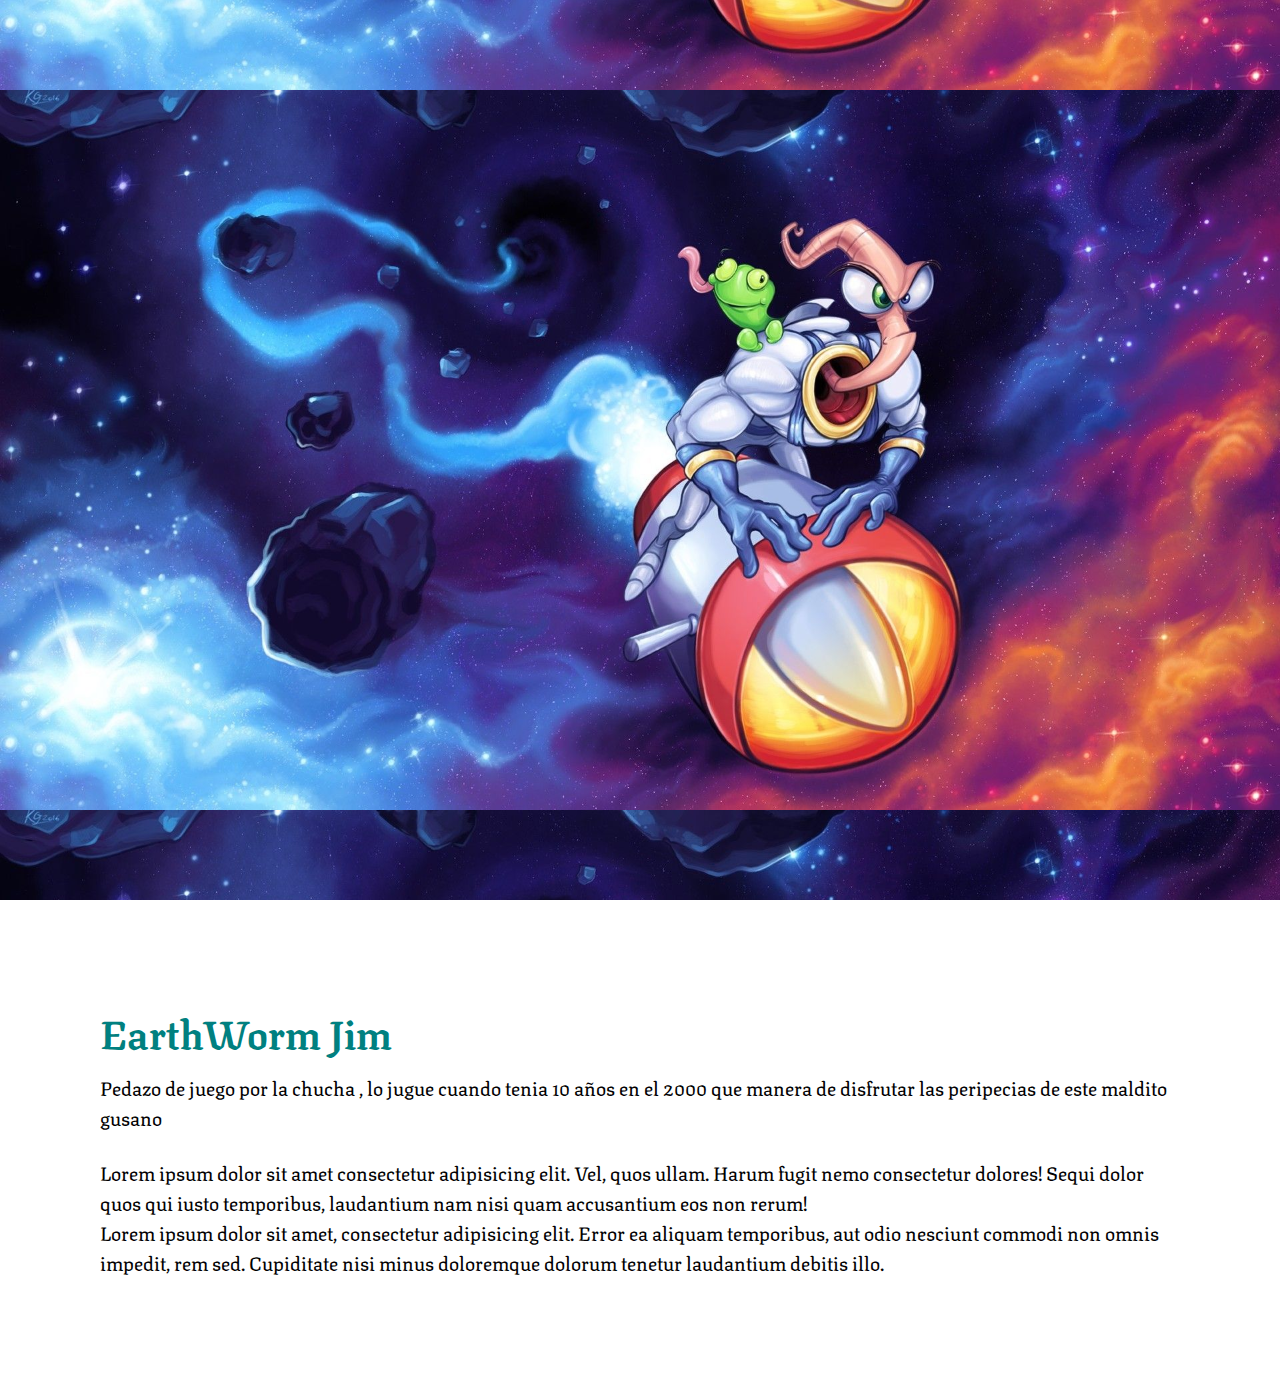
<file: 0-diseño/index.html>
<!DOCTYPE html>
<html lang="en">
<head>
    <meta charset="UTF-8">
    <meta name="viewport" content="width=device-width, initial-scale=1.0">
    <link rel="stylesheet" href="main.css">
    <title>Diseño 0</title>
</head>
<body>
    <div id="header"></div>
    <section>
        <h2>EarthWorm Jim</h2>
        <p>Pedazo de juego por la chucha , lo jugue cuando tenia 10 años en el 2000 que manera de disfrutar las peripecias de este maldito gusano</p>
        <br>
        <p>Lorem ipsum dolor sit amet consectetur adipisicing elit. Vel, quos ullam. Harum fugit nemo consectetur dolores! Sequi dolor quos qui iusto temporibus, laudantium nam nisi quam accusantium eos non rerum!</p>
        <p>Lorem ipsum dolor sit amet, consectetur adipisicing elit. Error ea aliquam temporibus, aut odio nesciunt commodi non omnis impedit, rem sed. Cupiditate nisi minus doloremque dolorum tenetur laudantium debitis illo.</p>
    </section>
    <script src="main.js"></script>
</body>
</html>
</file>
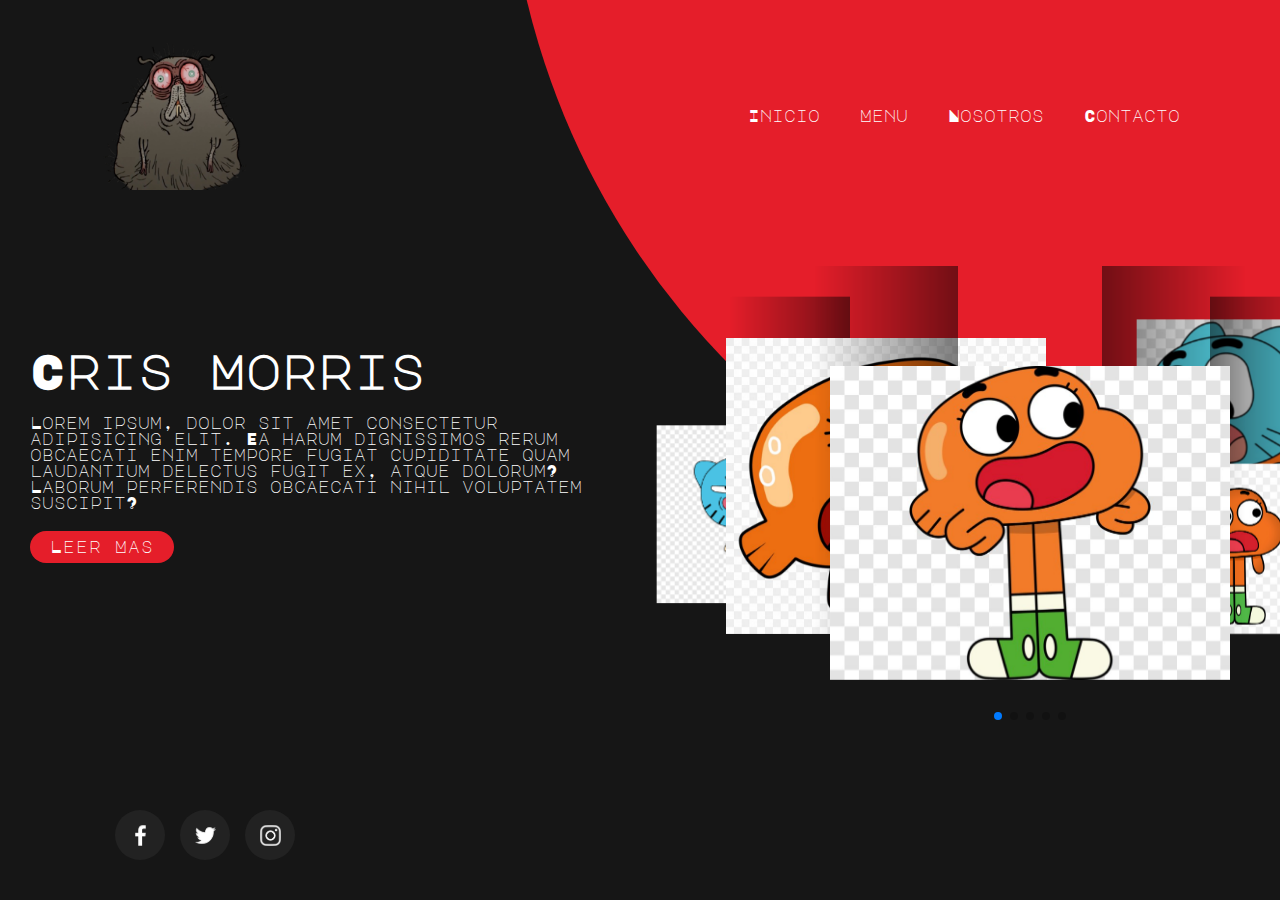
<file: 01-diseño/index.html>
<!DOCTYPE html>
<html lang="en">
<head>
    <meta charset="UTF-8">
    <meta name="viewport" content="width=device-width, initial-scale=1.0">
    <link rel="stylesheet" href="https://unpkg.com/swiper/swiper-bundle.min.css">
    <link rel="stylesheet" href="main.css">
    <title>Diseño 01</title>
</head>
<body>
    <section >
        <div class="circulo"></div>
        <header>
            <a href="#">
                <img src="cris.png" class="logo">
            </a>
            <div class="toogle" onclick="menuToogle()"></div>
            <ul class="nav">
                <li><a href="#">Inicio</a></li>
                <li><a href="#">Menu</a></li>
                <li><a href="#">Nosotros</a></li>
                <li><a href="#">Contacto</a></li>
            </ul>
        </header>
        <div class="content">
            <div class="textBox">
                <h2>Cris Morris</h2>
                <p>Lorem ipsum, dolor sit amet consectetur adipisicing elit. Ea harum dignissimos rerum obcaecati enim tempore fugiat cupiditate quam laudantium delectus fugit ex, atque dolorum? Laborum perferendis obcaecati nihil voluptatem suscipit?</p>
                <a href="#">Leer Mas</a>
            </div>

            <div class="imgBox">
                <div class="swiper-container">
                    <div class="swiper-wrapper">
                        <div class="swiper-slide"> <img src="darwin.jpg"></div>
                        <div class="swiper-slide"> <img src="dar.jpg"></div>
                        <div class="swiper-slide"> <img src="dar1.jpg"></div>
                        <div class="swiper-slide"> <img src="dar2.png"></div>
                        <div class="swiper-slide"> <img src="dar3.jpg"></div>
                     
                    </div>
                    <!-- Add Pagination -->
                    <div class="swiper-pagination"></div>
                  </div>
            </div>

        </div>
        <ul class="sci">
            <li><a href="#"><img src="facebook.png"></a></li>
            <li><a href="#"><img src="twitter.png"></a></li>
            <li><a href="#"><img src="instagram.png"></a></li>
        </ul>
    </section>
    <script src="https://unpkg.com/swiper/swiper-bundle.min.js"></script>
    <script src="main.js"></script>
</body>
</html>
</file>
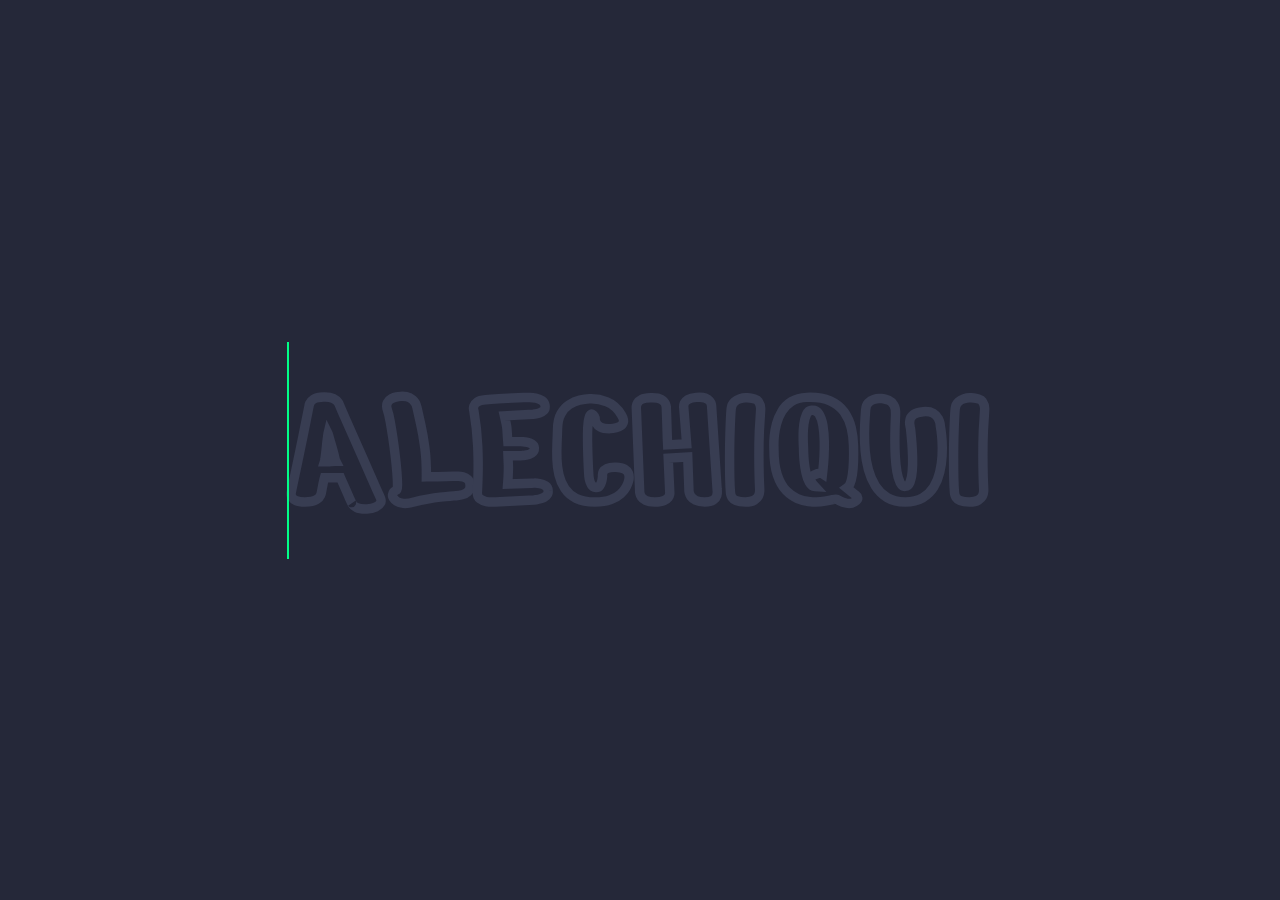
<file: 02-diseño/index.html>
<!DOCTYPE html>
<html lang="en">
<head>
    <meta charset="UTF-8">
    <meta name="viewport" content="width=device-width, initial-scale=1.0">
    <link rel="stylesheet" href="main.css">
    <title>Texto Efecto</title>
</head>
<body>
    <h1 data-text="AleChiqui">AleChiqui</h1>
</body>
</html>
</file>
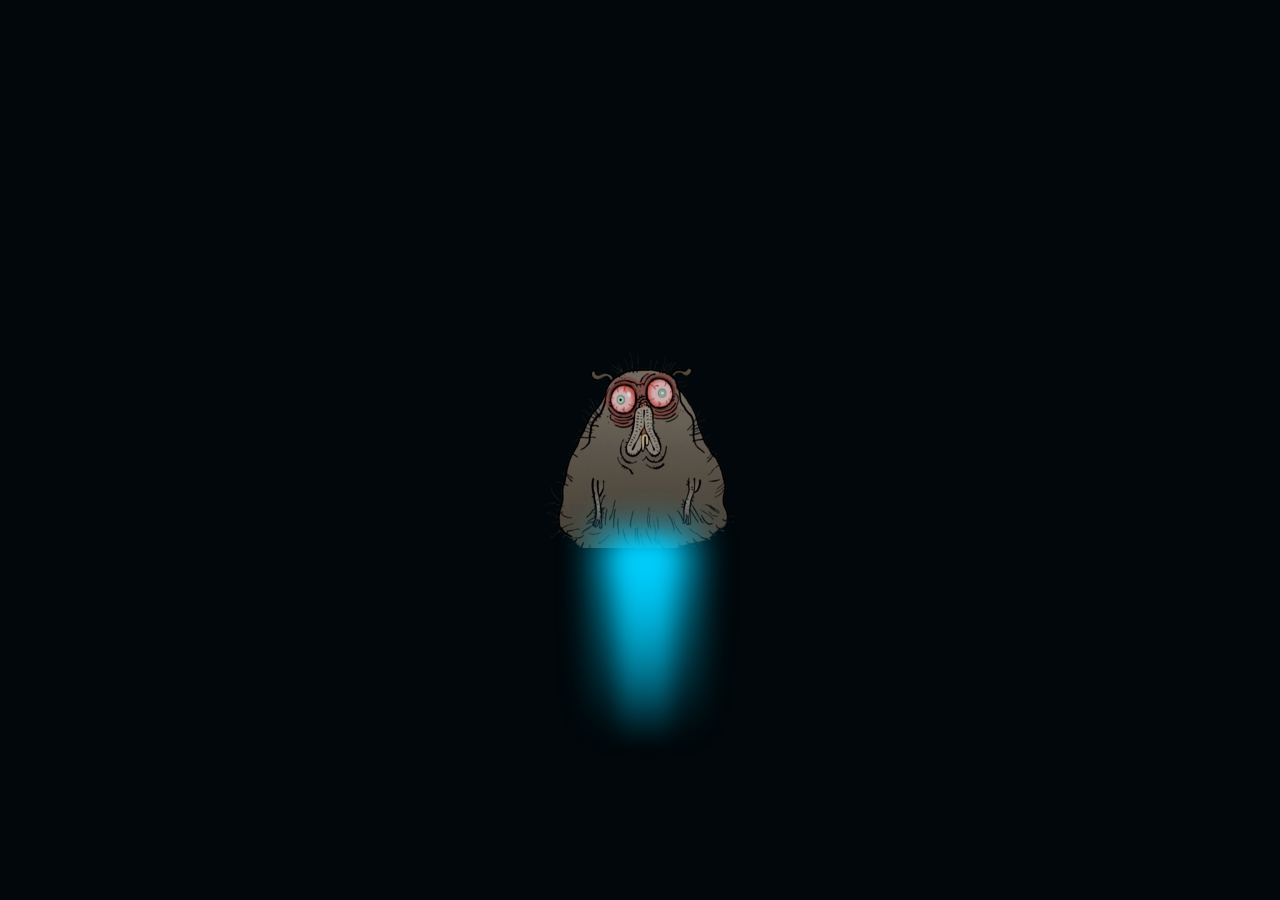
<file: 03-diseño/index.html>
<!DOCTYPE html>
<html lang="en">
<head>
    <meta charset="UTF-8">
    <meta name="viewport" content="width=device-width, initial-scale=1.0">
    <link rel="stylesheet" href="main.css">
    <title>Cris Morris</title>
</head>
<body>
    <div class="escena">
        <div class="cris">
            <img src="cris.png" alt="Cris">
        </div>
    </div>
  <script src="main.js"></script>  
</body>
</html>
</file>
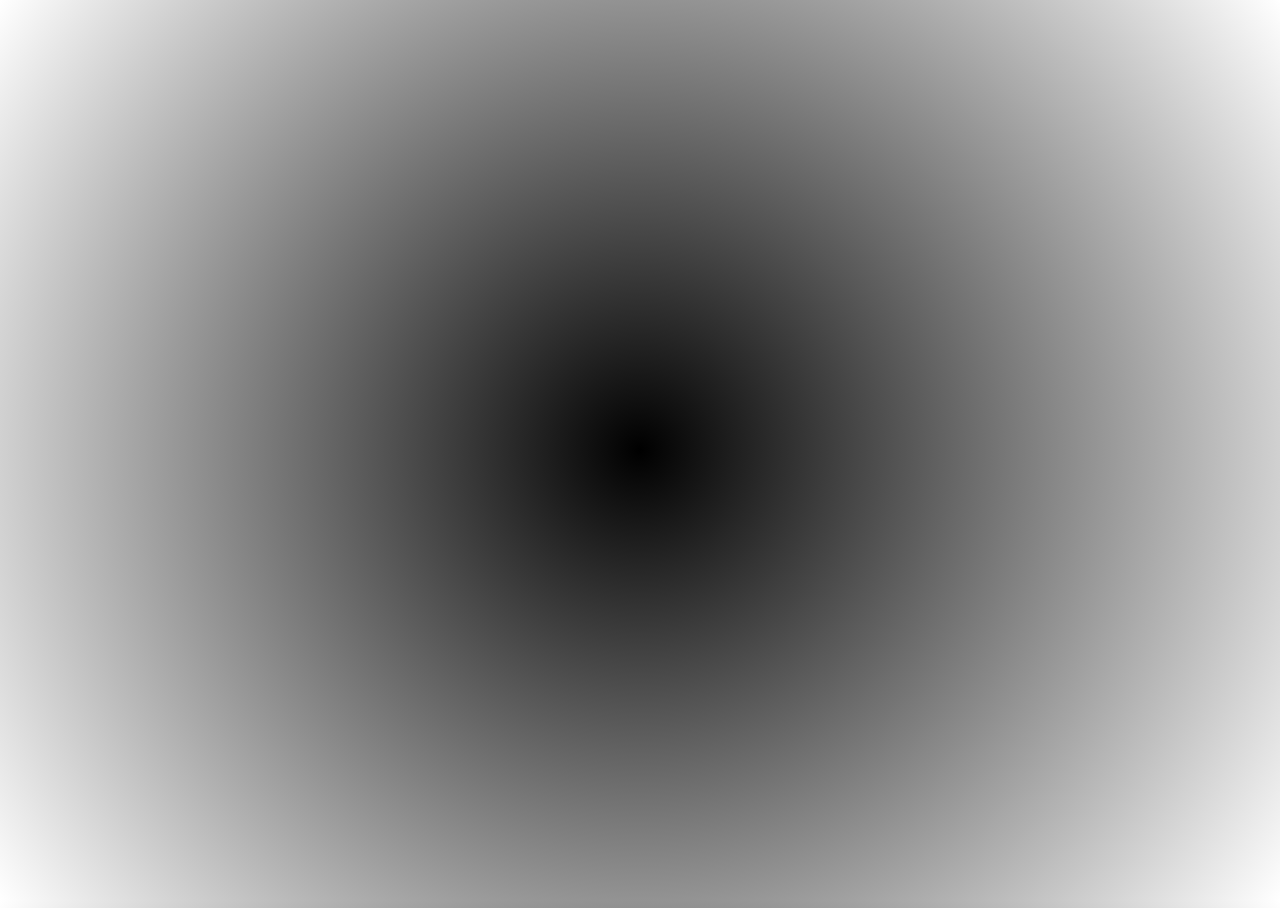
<file: 07-trucos-css/index.html>
<!DOCTYPE html>
<html lang="en">
<head>
    <meta charset="UTF-8">
    <meta name="viewport" content="width=device-width, initial-scale=1.0">
    <link rel="stylesheet" href="main.css">
    <title>Trucos</title>
</head>
<body>
        <div id="bg">

        </div>
</body>
</html>
</file>
<file: 0-diseño/main.css>
@import url('https://fonts.googleapis.com/css2?family=Texturina:wght@100&display=swap');

*{
    margin: 0;
    padding: 0;
    font-family: 'Texturina', serif;
    box-sizing: border-box;
}

#header{
    position: relative;
    width: 100%;
    height: 100vh;
    background: url(jim.jpg);
    background-size: 100%;
    background-position: center;
    background-attachment: fixed;
}

section{
    padding: 100px;
  
}

section h2 {
    font-size: 2.5em;
    margin-bottom: 10px;
    color: teal;
}

section p {
    font-size: 1.2em;
}
</file>
<file: 01-diseño/main.css>
@import url('https://fonts.googleapis.com/css2?family=Major+Mono+Display&display=swap');

*{
    margin: 0;
    padding: 0;
    box-sizing: border-box;
    font-family: 'Major Mono Display', monospace;
}

section {
    position: relative;
    width: 100%;
    min-height: 100vh;
    display: flex;
    justify-content: space-between;
    align-items: center;
    background: #161616;
}

section .circulo{
    position: absolute;
    top: 0;
    left: 0;
    width: 100%;
    height: 100%;
    background: #e51e2a;
    clip-path: circle(70% at right -20%);
}
header{
    position: absolute;
    top: 0;
    left: 0;
    width: 100%;
    padding: 40px 100px;
    display: flex;
    justify-content: space-between;
    align-items: center;
}

header .logo{
    position: relative;
    max-width: 150px;
}

header .nav {
    position: relative;
    display: flex;
}

header .nav li{
    list-style: none;
}

header .nav li a {
    display: inline-block;
    color: #fff;
    font-weight: 500;
    text-decoration: none;
    margin-left: 40px;
}

.content{
    position: relative;
    width: 100%;
    display: flex;
    justify-content: space-between;
    align-items: center;
}

.content .textBox{
    position: relative;
    max-width: 600px;
    margin-left: 30px;
}

.content .textBox h2{
    color: #fff;
    font-size: 3em;
    margin-bottom: 10px;
    line-height: 1.4em;
    font-weight: 700;

}
.content .textBox p{
    color: #fff;
}
.content .textBox a{
    display: inline-block;
    margin-top: 20px;
    padding: 8px 20px;
    background: #e51e2a;
    color: #fff;
    border-radius: 50px;
    font-weight: 500;
    letter-spacing: 1px;
    text-decoration: none;
}
.sci{
    position: absolute;
    bottom: 40px;
    left: 100px;
    display: flex;
    justify-content: center;
    align-items: center;
}

.sci li {
 list-style: none;   
}
.sci li a {
    display: inline-block;
    margin-left: 15px;
    background: #222;
    width: 50px;
    height: 50px;
    display: flex;
    justify-content: center;
    align-items: center;
    border-radius: 50%;
    transition: 0.2s ease-in-out;
}

.sci li a:hover{
    background: #e51e2a;
    transform: translateY(-10px);
}

.sci li a img{
    filter: invert(1);
    transform: scale(0.5);
}


/********efectito*********/
.swiper-container {
    width: 500px;
    padding-top: 50px;
    padding-bottom: 50px;
  }

  .swiper-slide {
    background-position: center;
    background-size: cover;
    width: 180px;
    height: 460px;
    display: flex;
    justify-content: center;

}

.content .imgBox {
      width: 500px;
      display: flex;
      justify-content: flex-end;
}

.content .imgBox img{
    max-width: 400px;
}

.swiper-slide img {
    position: absolute;
    bottom: 0;
    max-height: 100%;
}

.swiper-container-3d .swiper-slide-shadow-left,
.swiper-container-3d .swiper-slide-shadow-right
{
    background-image: none;
}

@media (max-width: 991px)
{
    header{
        padding: 40px;
    }    
    section{
        padding: 150px 40px;      
    }
    .sci{
        left: 40px;
    }
    .content{
        flex-direction: column;
    }
    .content .imgBox,
    .content .textBox{
        max-width: 100%;
    }

    .swiper-slide {

        height: 300px;   
    }

    header .nav{
        display: none;
    }

    header .nav.active{
        display: flex;
        flex-direction: column;
        justify-content: center;
        align-items: center;
        position: fixed;
        top: 0;
        left: 0;
        width: 100%;
        height: 100%;
        background: #e51e2a;
        z-index: 10;
    }

    header .nav li a {
      
        margin: 10px 0;
        font-size: 1.5em;
        font-weight: 300;
    }
    .toogle{
        position: relative;
        width: 30px;
        height: 30px;
        background: url(menu.png);
        background-size: 30px;
        background-repeat: no-repeat;
        background-position: center;
        cursor: pointer;
        z-index: 10000;
    }
    .toogle.active{
        position: fixed;
        right: 40px;
        background: url(close.png);
        background-size: 25px;
        background-repeat: no-repeat;
        background-position: center;
    }
}
</file>
<file: 02-diseño/main.css>
@import url('https://fonts.googleapis.com/css2?family=Nerko+One&display=swap');
*{
    font-family: 'Nerko One', cursive;
    margin: 0;
    padding: 0;
    box-sizing: border-box;
}

body{
    display: flex;
    justify-content: center;
    align-items: center;
    min-height: 100vh;
    background: #252839;
}
h1{
    position: relative;
    font-size: 14vw;
    color: #252839;
    -webkit-text-stroke: 0.3vw #383d52;
    text-transform: uppercase;
}

h1::before{
    content: attr(data-text);
    position: absolute;
    top: 0;
    left: 0;
    width: 0;
    height: 100%;
    color: #01fe87;
    -webkit-text-stroke: 0vw #383d52;
    border-right: 2px solid #01fe87;
    overflow: hidden;

    animation: animate 10s linear infinite;
}

@keyframes animate
{
    0%{
        width: 0;
    }
    70%{
        width: 100%;
    }
}
</file>
<file: 03-diseño/main.css>
*{
    margin: 0;
    padding: 0;
    box-sizing: border-box;
}

.escena{
    position: relative;
    width: 100%;
    height: 100vh;
    background: #01070a;
    overflow: hidden;
    display: flex;
    justify-content: center;
    align-items: center;
}

.escena i {
    position: absolute;
    top: -250px;
    background: rgba(255, 255,255, 0.5);
    animation: animateStarts  linear infinite;
}

@keyframes animateStarts 
{
    0%{
        transform: translateY(0);
    }

    100%{
        transform: translateY(200vh);
    }
}

.escena .cris{
    position: absolute;
    pointer-events: none;
    animation: animate 0.2s ease infinite;
}

@keyframes animate
{
    0%,100%{
        transform: translateY(-52px) translateX(-50%);
    }
    50%{
        transform: translateY(-48px) translateX(-50%);
    }
}

.escena .cris::before
{
    content: '';
    position: absolute;
    bottom: -293px;
    left: 40%;
    transform: translateY(-50%);
    width: 50px;
    height: 200px;
    background: linear-gradient(#00d0ff,transparent);
    filter: blur(10px);
}

.escena .cris::after
{
    content: '';
    position: absolute;
    bottom: -280px;
    left: 28%;
    transform: translateY(-50%);
    width: 100px;
    height: 200px;
    background: linear-gradient(#00d0ff,transparent);
    filter: blur(18px);
}

.escena:active .cris::before,
.escena:active .cris::after
{
    background: linear-gradient(#ff12d7,transparent);
    
    bottom: -293px;
    height: 200px;
    filter: blur(18px);
}
</file>
<file: 07-trucos-css/main.css>
/* body{
    blend Nazi
    background-image: url('jim.jpg');
    background-color: #458f55;
    background-blend-mode: difference;
} */

/* clipps
body > #bg {
    height: 100%;
    width: 100%;
    background-color: blueviolet;
    clip-path: polygon(100% 0, 0 0, 100% 100%);
    position: absolute;
    z-index: -1;
}
*/

@keyframes ejemplo {
    0%{
        background: violet;
    }
    25%{
        background:red;
    }
    50%{
        background:pink;
    }
    75%{
        background: yellow;
    }
    100%{
        background: green;
    }
}

/* @-webkit-keyframes ejemplo {
    0%{
        background: violet;
    }
    25%{
        background:red;
    }
    50%{
        background:pink;
    }
    75%{
        background: yellow;
    }
    100%{
        background: green;
    }
}


div {
    width: 400px;
    height: 400px;
    border: 1px solid black;
    animation: ejemplo 10s infinite;
    -webkit-animation: ejemplo 10s infinite;
} */

html{
    height: 100%;
}

body{
    height: 100%;
    background: black;
    background: radial-gradient(
        circle,
        black 0%,
        white 100%
    );
}
</file>
